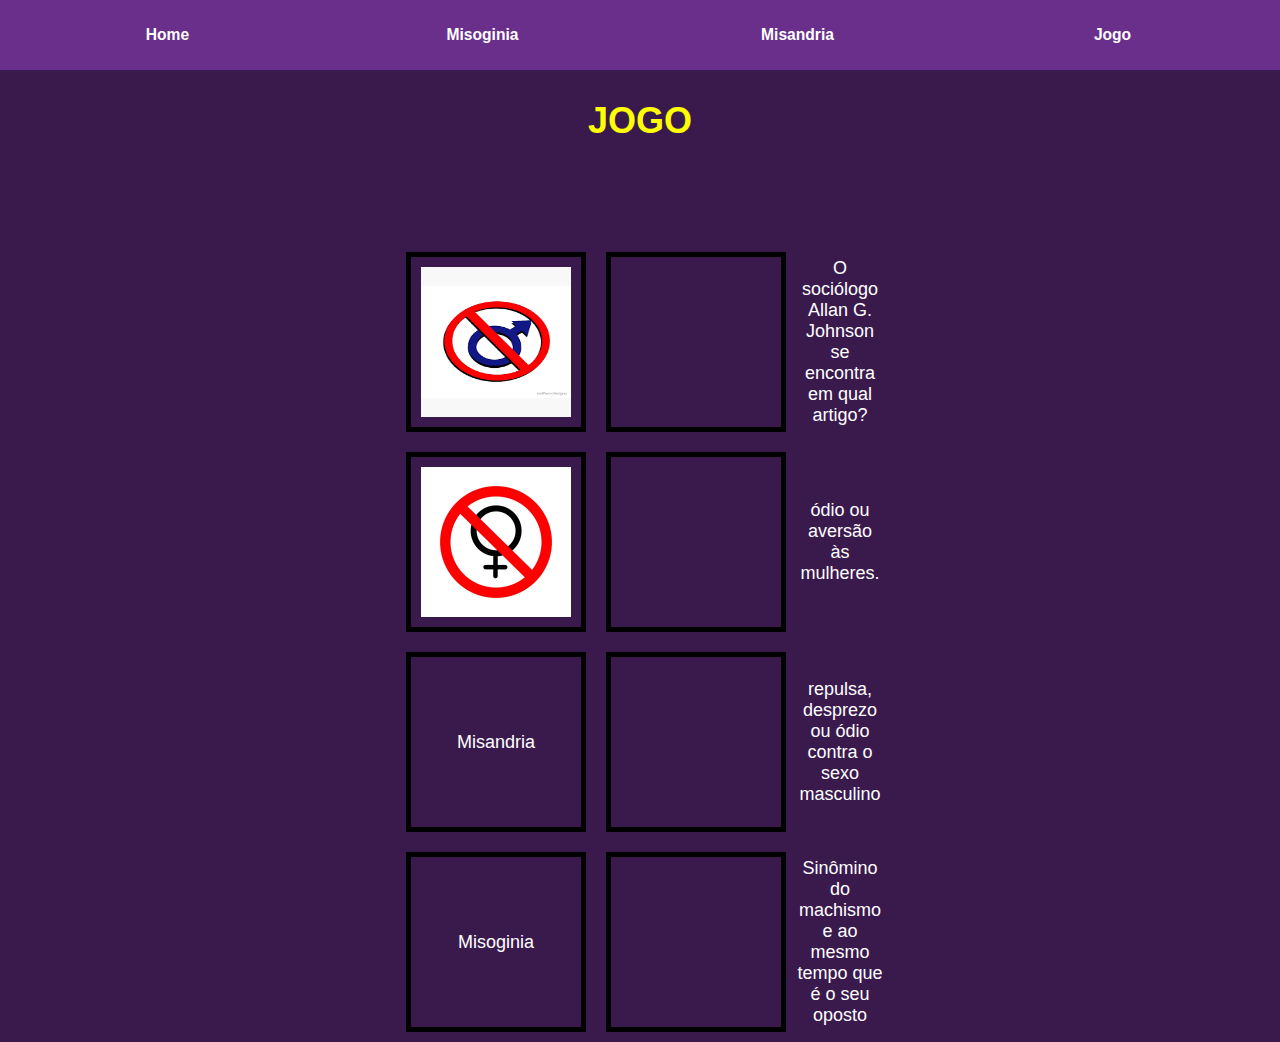
<file: sites/drag&drop/index.html>
<!DOCTYPE html>
<html lang="en">

<head>
    <meta charset="UTF-8">
    <meta http-equiv="X-UA-Compatible" content="IE=edge">
    <meta name="viewport" content="width=device-width, initial-scale=1.0">
    <link rel="stylesheet" href="css.css">
    <title>Document</title>
</head>

<body>
    <div id="header">
        <div id="header-inside">
            <a href="./index.html"><button id="header-inside-button"><h3>Home</h3></button></a>
            <a href="/sites/misoginia/index.html"><button id="header-inside-button"><h3>Misoginia</h3></button></a>
            <a href="/sites/misandria/index.html"><button id="header-inside-button"><h3>Misandria</h3></button></a>
            <a href="/sites/drag&drop/index.html"><button id="header-inside-button"><h3>Jogo</h3></button></a>
        </div>
    </div>
    <h1>JOGO</h1>

    <div id="div0">
        <div id="div1" ondrop="drop(event)" ondragover="allowDrop(event)">
            <img src="imgs/misandria.png" draggable="true" ondragstart="drag(event)" id="drag1" width="100%"
                height="100%">
        </div>

        <div id="div2" ondrop="drop(event)" ondragover="allowDrop(event)"></div>
        <p>O sociólogo Allan G. Johnson se encontra em qual artigo?</p>

        <div id="div3" ondrop="drop2(event)" ondragover="allowDrop2(event)">
            <img src="imgs/misoginia.jpg" draggable="true" ondragstart="drag2(event)" id="drag2" width="100%"
                height="100%">
        </div>

        <div id="div4" ondrop="drop2(event)" ondragover="allowDrop2(event)"></div>
        <p>ódio ou aversão às mulheres.</p>

        <div id="div5" ondrop="drop3(event)" ondragover="allowDrop3(event)">
            <p src="imgs/misandria.png" draggable="true" ondragstart="drag3(event)" id="drag3" width="100%"
                height="100%">Misandria</p>
        </div>

        <div id="div6" ondrop="drop3(event)" ondragover="allowDrop3(event)"></div>
        <p>repulsa, desprezo ou ódio contra o sexo masculino</p>

        <div id="div7" ondrop="drop4(event)" ondragover="allowDrop4(event)">
            <p src="imgs/misoginia.jpg" draggable="true" ondragstart="drag4(event)" id="drag4" width="100%"
                height="100%">Misoginia</p>
        </div>

        <div id="div8" ondrop="drop4(event)" ondragover="allowDrop4(event)"></div>
        <p>Sinômino do machismo e ao mesmo tempo que é o seu oposto</p>
    </div>

    <script src="js.js"></script>
</body>

</html>
</file>
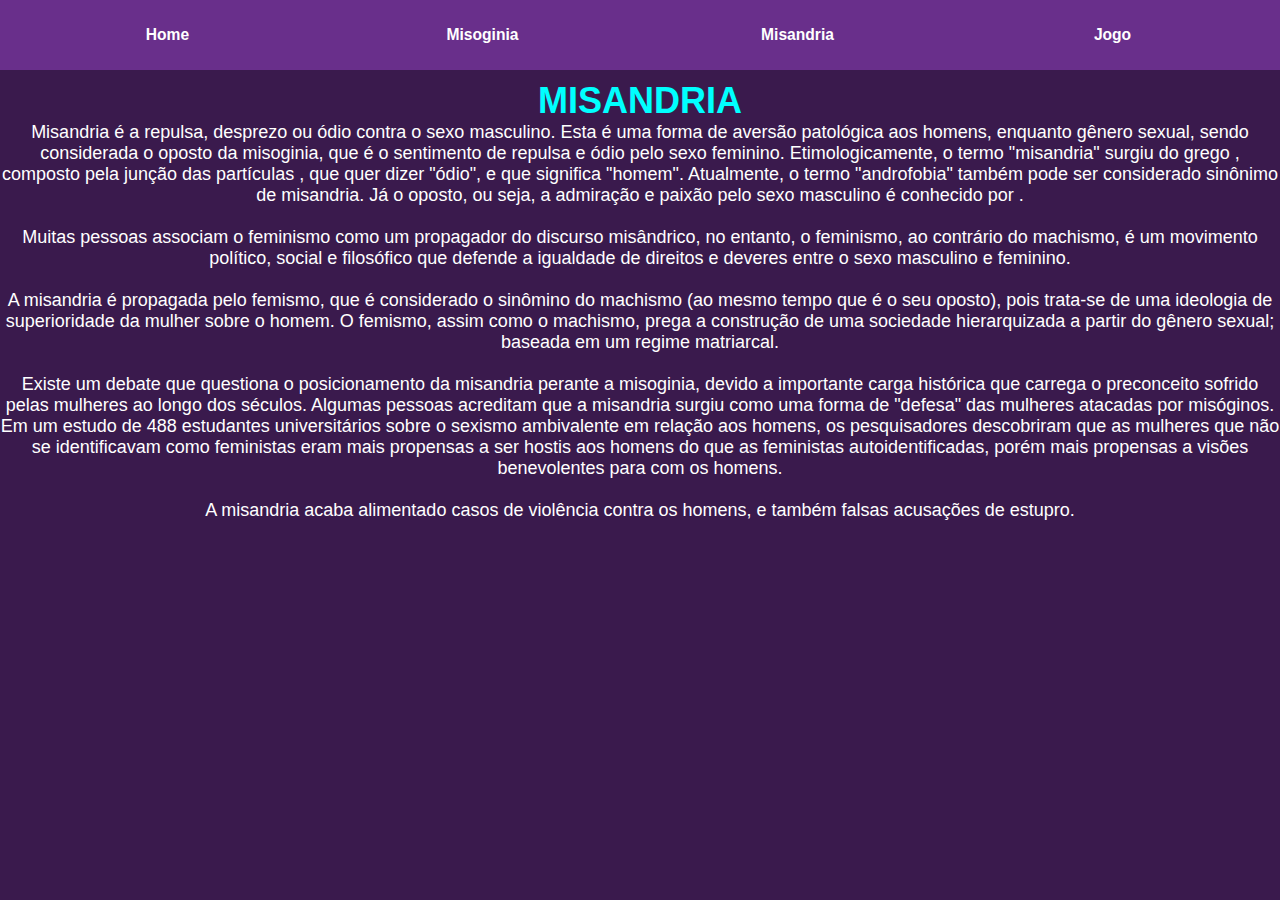
<file: sites/misandria/index.html>
<!DOCTYPE html>
<html lang="en">

<head>
    <meta charset="UTF-8">
    <meta http-equiv="X-UA-Compatible" content="IE=edge">
    <meta name="viewport" content="width=device-width, initial-scale=1.0">
    <link rel="stylesheet" href="css.css">
    <title>Document</title>
</head>

<body>
    <div id="header">
        <div id="header-inside">
            <a href="./index.html"><button id="header-inside-button"><h3>Home</h3></button></a>
            <a href="/sites/misoginia/index.html"><button id="header-inside-button"><h3>Misoginia</h3></button></a>
            <a href="/sites/misandria/index.html"><button id="header-inside-button"><h3>Misandria</h3></button></a>
            <a href="/sites/drag&drop/index.html"><button id="header-inside-button"><h3>Jogo</h3></button></a>
        </div>
    </div>

    <h1>MISANDRIA</h1>

    <p>Misandria é a repulsa, desprezo ou ódio contra o sexo masculino. Esta é uma forma de aversão patológica aos
        homens, enquanto gênero sexual, sendo considerada o oposto da misoginia,
        que é o sentimento de repulsa e ódio pelo sexo feminino. Etimologicamente, o termo "misandria" surgiu do grego ,
        composto pela junção das partículas , que quer dizer "ódio", e que significa "homem".
        Atualmente, o termo "androfobia" também pode ser considerado sinônimo de misandria. Já o oposto, ou seja, a
        admiração e paixão pelo sexo masculino é conhecido por .
    </p><br>

    <p>
        Muitas pessoas associam o feminismo como um propagador do discurso misândrico, no entanto, o feminismo, ao
        contrário do machismo, é um movimento político, social e filosófico que defende a igualdade de direitos e
        deveres entre o sexo masculino e feminino.
    </p><br>

    <p>
        A misandria é propagada pelo femismo, que é considerado o sinômino do machismo (ao mesmo tempo que é o seu
        oposto), pois trata-se de uma ideologia de superioridade da mulher sobre o homem.
        O femismo, assim como o machismo, prega a construção de uma sociedade hierarquizada a partir do gênero sexual;
        baseada em um regime matriarcal.
    </p><br>

    <p>
        Existe um debate que questiona o posicionamento da misandria perante a misoginia, devido a importante carga
        histórica que carrega o preconceito sofrido pelas mulheres ao longo dos séculos. Algumas pessoas acreditam que a
        misandria surgiu como uma forma de "defesa" das mulheres atacadas por misóginos.
    </p>

    <p>
        Em um estudo de 488 estudantes universitários sobre o sexismo ambivalente em relação aos homens, os
        pesquisadores descobriram que as mulheres que não se identificavam como feministas eram mais propensas a ser
        hostis aos homens do que as feministas autoidentificadas, porém mais propensas a visões benevolentes para com os
        homens.
    </p><br>

    <p>
        A misandria acaba alimentado casos de violência contra os homens, e também falsas acusações de estupro.
    </p>

</body>

</html>
</file>
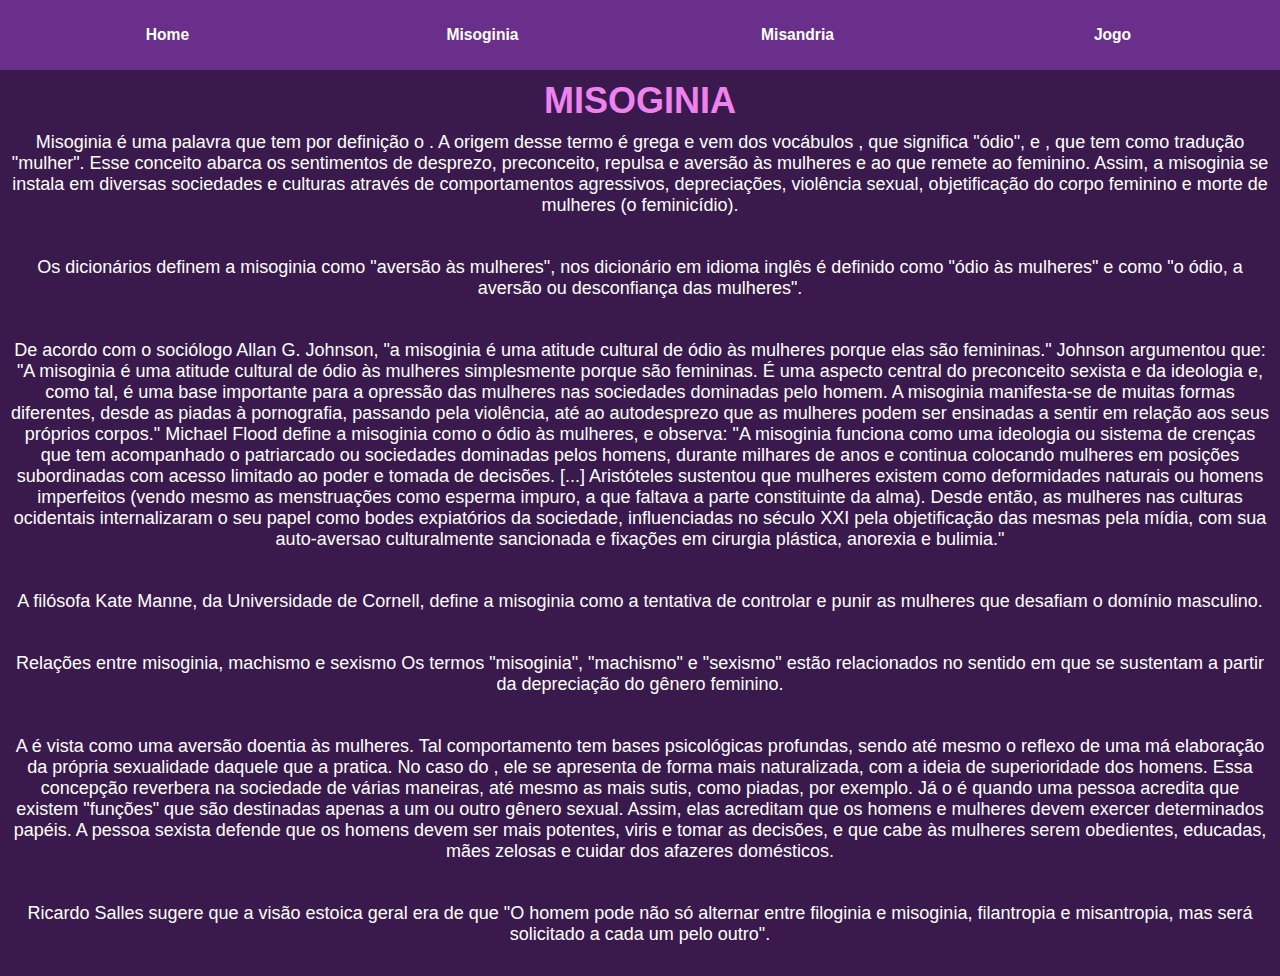
<file: sites/misoginia/index.html>
<!DOCTYPE html>
<html lang="en">
<head>
    <meta charset="UTF-8">
    <meta http-equiv="X-UA-Compatible" content="IE=edge">
    <meta name="viewport" content="width=device-width, initial-scale=1.0">
    <title>Document</title>
    <link rel="stylesheet" href="css.css">
</head>
<body>
    
    <div id="header">
        <div id="header-inside">
            <a href="./index.html"><button id="header-inside-button"><h3>Home</h3></button></a>
            <a href="/sites/misoginia/index.html"><button id="header-inside-button"><h3>Misoginia</h3></button></a>
            <a href="/sites/misandria/index.html"><button id="header-inside-button"><h3>Misandria</h3></button></a>
            <a href="/sites/drag&drop/index.html"><button id="header-inside-button"><h3>Jogo</h3></button></a>
        </div>
    </div>

    <h1>MISOGINIA</h1>

    <p>Misoginia é uma palavra que tem por definição o .
        A origem desse termo é grega e vem dos vocábulos , que significa "ódio", e , que tem como tradução "mulher".
        Esse conceito abarca os sentimentos de desprezo, preconceito, repulsa e aversão às mulheres e ao que remete ao feminino.
        Assim, a misoginia se instala em diversas sociedades e culturas através de comportamentos agressivos, depreciações, violência sexual, objetificação do corpo feminino e morte de mulheres (o feminicídio).
    </p><br>

    <p>Os dicionários definem a misoginia como "aversão às mulheres", nos dicionário em idioma inglês é definido como "ódio às mulheres" e como "o ódio, 
        a aversão ou desconfiança das mulheres".
    </p><br>

    <p>De acordo com o sociólogo Allan G. Johnson, "a misoginia é uma atitude cultural de ódio às mulheres porque elas são femininas." Johnson argumentou que:
        "A misoginia é uma atitude cultural de ódio às mulheres simplesmente porque são femininas. É uma aspecto central do preconceito sexista e da ideologia e, como tal, é uma base importante para a opressão das mulheres nas sociedades dominadas pelo homem. A misoginia manifesta-se de muitas formas diferentes, desde as piadas à pornografia, passando pela violência, até ao autodesprezo que as mulheres podem ser ensinadas a sentir em relação aos seus próprios corpos."
        Michael Flood define a misoginia como o ódio às mulheres, e observa:
        "A misoginia funciona como uma ideologia ou sistema de crenças que tem acompanhado o patriarcado ou sociedades dominadas pelos homens, durante milhares de anos e continua colocando mulheres em posições subordinadas com acesso limitado ao poder e tomada de decisões. [...] Aristóteles sustentou que mulheres existem como deformidades naturais ou homens imperfeitos (vendo mesmo as menstruações como esperma impuro, a que faltava a parte constituinte da alma). Desde então, as mulheres nas culturas ocidentais internalizaram o seu papel como bodes expiatórios da sociedade, influenciadas no século XXI pela objetificação das mesmas pela mídia, com sua auto-aversao culturalmente sancionada e fixações em cirurgia plástica, anorexia e bulimia."
    </p><br>

    <p>A filósofa Kate Manne, da Universidade de Cornell, define a misoginia como a tentativa 
        de controlar e punir as mulheres que desafiam o domínio masculino.
    </p><br>

    <p>Relações entre misoginia, machismo e sexismo
        Os termos "misoginia", "machismo" e "sexismo" estão relacionados no sentido em que se sustentam a partir da depreciação do gênero feminino.
    </p><br>

    <p>A é vista como uma aversão doentia às mulheres. Tal comportamento tem bases psicológicas profundas, sendo até mesmo o reflexo de uma má elaboração da própria sexualidade daquele que a pratica.
        No caso do , ele se apresenta de forma mais naturalizada, com a ideia de superioridade dos homens. Essa concepção reverbera na sociedade de várias maneiras, até mesmo as mais sutis, como piadas, por exemplo.
        Já o é quando uma pessoa acredita que existem "funções" que são destinadas apenas a um ou outro gênero sexual. Assim, elas acreditam que os homens e mulheres devem exercer determinados papéis.
        A pessoa sexista defende que os homens devem ser mais potentes, viris e tomar as decisões, e que cabe às mulheres serem obedientes, educadas, mães zelosas e cuidar dos afazeres domésticos.
    </p><br>

    <p>Ricardo Salles sugere que a visão estoica geral era de que "O homem pode não só alternar entre filoginia e misoginia, filantropia e misantropia, 
        mas será solicitado a cada um pelo outro".
    </p><br>

</body>
</html>
</file>
<file: sites/drag&drop/css.css>
* {
    margin: 0px;
    padding: 0px;
}

body {
    display: flex;
    flex-direction: column;
    font-family: Arial, Helvetica, sans-serif;
    font-size: large;
    background-color: rgb(58, 26, 77);
    color: white;
    text-align: center;
    height: 100vh;
}

img {
    height: 100%;
    width: 100%;
}

h1 {
    color: yellow;
    margin: 100px;
}

p {
    text-align: center;
}

#header {
    position: absolute;
    background-color: rgb(105, 47, 139);
    width: 100%;
    top: 0;
}

#header-inside {
    display: grid;
    grid-template-columns: 1fr 1fr 1fr 1fr;
    justify-content: center;
    align-items: center;
    text-align: center;
    margin: 10px;
    height: 50px;
}

#header-inside-button {
    background-color: transparent;
    border: transparent;
    height: 50px;
    color: white;
}

#div1,
#div2,
#div3,
#div4,
#div5,
#div6,
#div7,
#div8 {
    display: flex;
    justify-content: center;
    align-items: center;
    text-align: center;
    float: left;
    width: 150px;
    height: 150px;
    margin: 10px;
    padding: 10px;
    border: 5px solid black;
}

#div0 {
    display: grid;
    grid-template-columns: 0.1fr 0.1fr 0.1fr;
    justify-content: center;
    align-items: center;
}
</file>
<file: sites/misandria/css.css>
*{
    margin: 0px;
    padding: 0px;
}

body{
    font-family: Arial, Helvetica, sans-serif;
    font-size: large;
    background-color:rgb(58, 26, 77);
    color: white;
    text-align: center;
}

h1{
    color: cyan;
    margin-top: 80px;
}

#header{
    position: absolute;
    background-color: rgb(105, 47, 139);
    width: 100%;
    top: 0;
}

#header-inside{
    display: grid;
    grid-template-columns: 1fr 1fr 1fr 1fr;
    justify-content: center;
    align-items: center;
    text-align: center;
    margin: 10px;
    height: 50px;
}

#header-inside-button{
    background-color: transparent;
    border: transparent;
    height: 50px;
    color: white;
}
</file>
<file: sites/misoginia/css.css>
*{
    margin: 0px;
    padding: 0px;
}

body{
    text-align: center;
    font-family: Arial, Helvetica, sans-serif;
    font-size: large;
    background-color:rgb(58, 26, 77);
    color: white;
}

h1{
    color: violet;
    margin-top: 80px;
}

p{
    margin: 10px;
}

#header{
    position: absolute;
    background-color: rgb(105, 47, 139);
    width: 100%;
    top: 0;
}

#header-inside{
    display: grid;
    grid-template-columns: 1fr 1fr 1fr 1fr;
    justify-content: center;
    align-items: center;
    text-align: center;
    margin: 10px;
    height: 50px;
}

#header-inside-button{
    background-color: transparent;
    border: transparent;
    height: 50px;
    color: white;
}
</file>
